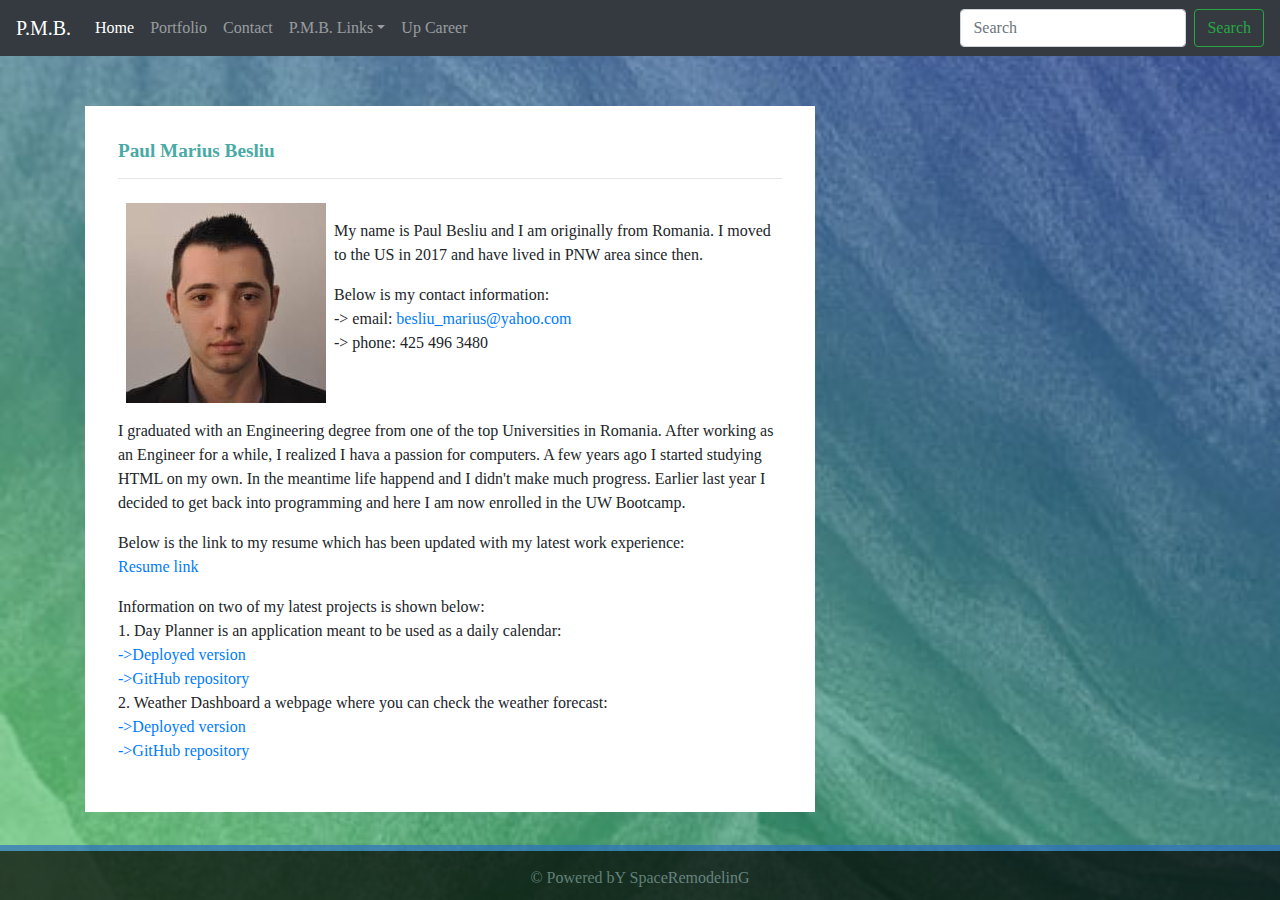
<file: index.html>
<!--Wesite declaretion (information) to the browser about what document type to expect-->
<!DOCTYPE html>

<!--HTML tag + selected language-->
<html lang="en">

<!--Website metadata (data about data) -->

<head>

  <meta charset="UTF-8">
  <meta name="viewport" content="width=device-width, initial-scale=1.0">

  <!--Bootstrap link -->
  <link rel="stylesheet" href="https://stackpath.bootstrapcdn.com/bootstrap/4.4.1/css/bootstrap.min.css"
    integrity="sha384-Vkoo8x4CGsO3+Hhxv8T/Q5PaXtkKtu6ug5TOeNV6gBiFeWPGFN9MuhOf23Q9Ifjh" crossorigin="anonymous">

  <!--CSS link -->
  <link rel="stylesheet" type="text/css" href="style.css">

  <!--Website title "Responsive Portfolio" -->
  <title>Responsive Portfolio</title>

</head>

<!--Website structure -->

<body>

  <!--Logo P.M.B.-->
  <nav class="navbar navbar-expand-lg navbar-dark bg-dark">
    <a class="navbar-brand" href="index.html">P.M.B.<span class="sr-only">(current)</span></a>
    <button class="navbar-toggler" data-toggle="collapse" data-target="#navbarSupportedContent"
      aria-controls="navbarSupportedContent" aria-expanded="false" aria-label="Toggle navigation">
      <span class="navbar-toggler-icon"></span>
    </button>

    <!--Buttons list -->
    <div class="collapse navbar-collapse" id="navbarSupportedContent">
      <ul class="navbar-nav mr-auto">

        <!--Button 1 "Home" -->
        <li class="nav-item active">
          <a class="nav-link" href="index.html">Home</a>
        </li>

        <!--Button 2 "Portfolio" -->
        <li class="nav-item">
          <a class="nav-link" href="portfolio.html">Portfolio</a>
        </li>

        <!--Button 3 "Contact" -->
        <li class="nav-item">
          <a class="nav-link" href="contact.html">Contact</a>
        </li>

        <!--Button 4 "P.M.B. Links" ->Dropdown list<- -->
        <li class="nav-item dropdown">
          <a class="nav-link dropdown-toggle" href="#" id="navbarDropdown" role="button" data-toggle="dropdown"
            aria-haspopup="true" aria-expanded="false">P.M.B. Links</a>

          <div class="dropdown-menu" aria-labelledby="navbarDropdown">
            <a class="dropdown-item" href="https://www.linkedin.com/in/paul-marius-besliu/">Linkedin</a>
            <a class="dropdown-item" href="https://github.com/Paul-Marius">GitHub</a>
            <a class="dropdown-item" href="https://stackoverflow.com/users/14060461/paul?tab=profile">StackOverflow</a>
          </div>
        </li>

        <!--Button 5 Up "Career" -->
        <li class="nav-item">
          <a class="nav-link" href="https://sites.google.com/2u.com/careerservices-webdev/home?authuser=0">Up Career</a>
        </li>
      </ul>

      <!--Button 6 ->Search Bar + Button<- -->
      <form class="form-inline my-2 my-lg-0">
        <input class="form-control mr-sm-2" type="search" placeholder="Search" aria-label="Search">
        <button class="btn btn-outline-success my-2 my-sm-0" type="submit">Search</button>
      </form>
    </div>
  </nav>

  <div class="container">

    <main class="row">
      <div class="col-md-8">
        <article class="block">

          <!--h1 tag (heading) for "Paul Marius Besliu" -->
          <h1 class="block-header">Paul Marius Besliu</h1>
          <hr />

          <!-- <p> tag for shorth description -->
          <div class="description">

            <img class="float-left img-fluid p-2" src="Images/paulbesliu.jpg" alt="paulbesliu">
            <br>
            <p> My name is Paul Besliu and I am originally from Romania. I moved to the US in 2017 and have lived in PNW
              area since then.
            </p>

            <p>Below is my contact information:
              <br>
              -> email:<a href="besliu_marius@yahoo.com"> besliu_marius@yahoo.com
              </a>
              <br>
              -> phone: 425 496 3480
            </p>
            <br>
            <br>
            <p> I graduated with an Engineering degree from one of the top Universities in Romania.
              After working as an Engineer for a while, I realized I hava a passion for computers.
              A few years ago I started studying HTML on my own. In the meantime life happend and I didn't make much
              progress.
              Earlier last year I decided to get back into programming and here I am now enrolled in the UW Bootcamp.
            </p>

            <p>Below is the link to my resume which has been updated with my latest work experience:
              <br>
              <a
                href="https://docs.google.com/document/d/1CXNA61QqUylP5GgGR7dl5ggguctql6MTohuY_6Ntv5c/edit?usp=sharing">Resume
                link</a>
            </p>

            <p>Information on two of my latest projects is shown below:
              <br>
              1. Day Planner is an application meant to be used as a daily calendar:
              <br>
              <a href="https://paul-marius.github.io/HW5-DayPlanner.github.io/">->Deployed version</a>
              <br>
              <a href="https://github.com/Paul-Marius/HW5-DayPlanner.github.io">->GitHub repository</a>
              <br>
              2. Weather Dashboard a webpage where you can check the weather forecast:
              <br>
              <a href="https://paul-marius.github.io/HW6-WeatherDashboard.github.io/">->Deployed version</a>
              <br>
              <a href="https://github.com/Paul-Marius/HW6-WeatherDashboard.github.io">->GitHub repository</a>
            </p>

            <p> </p>
          </div>

        </article>
      </div>
    </main>
  </div>

  <!--Footer tag -->
  <footer class="footer">
    <div class="footerline"></div>

    <p class="text-muted footertext text-center">

      &copy; Powered bY SpaceRemodelinG
    </p>
  </footer>

  <!--Bootstrap Javascript links -->
  <script src="https://code.jquery.com/jquery-3.4.1.slim.min.js"
    integrity="sha384-J6qa4849blE2+poT4WnyKhv5vZF5SrPo0iEjwBvKU7imGFAV0wwj1yYfoRSJoZ+n"
    crossorigin="anonymous"></script>
  <script src="https://cdn.jsdelivr.net/npm/popper.js@1.16.0/dist/umd/popper.min.js"
    integrity="sha384-Q6E9RHvbIyZFJoft+2mJbHaEWldlvI9IOYy5n3zV9zzTtmI3UksdQRVvoxMfooAo"
    crossorigin="anonymous"></script>
  <script src="https://stackpath.bootstrapcdn.com/bootstrap/4.4.1/js/bootstrap.min.js"
    integrity="sha384-wfSDF2E50Y2D1uUdj0O3uMBJnjuUD4Ih7YwaYd1iqfktj0Uod8GCExl3Og8ifwB6"
    crossorigin="anonymous"></script>

</body>

</html>
</file>
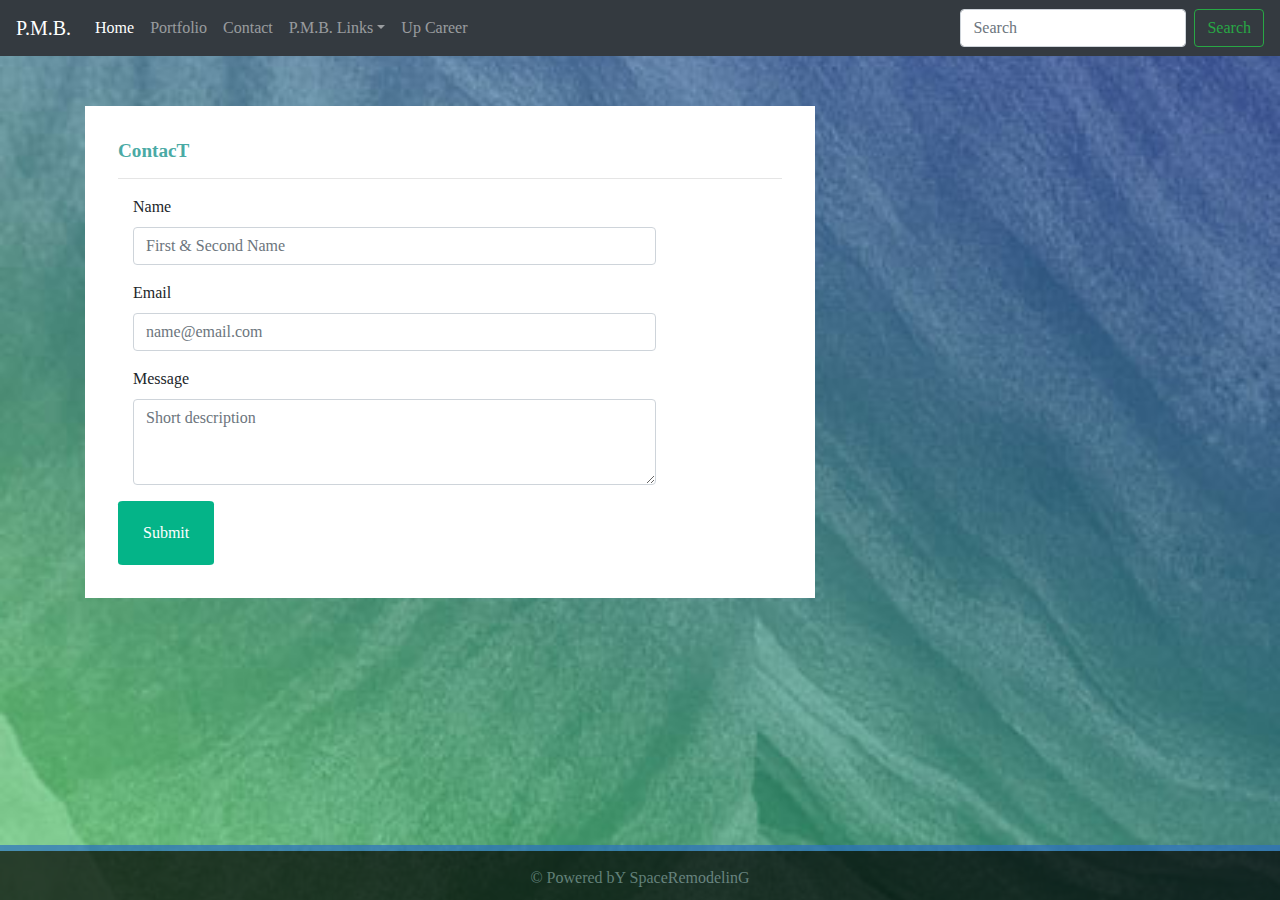
<file: contact.html>
<!--Wesite declaretion (information) to the browser about what document type to expect-->
<!DOCTYPE html>

<!--HTML tag + selected language-->
<html lang="en">

<!--Website metadata (data about data) -->

<head>

    <meta charset="UTF-8">
    <meta name="viewport" content="width=device-width, initial-scale=1.0">

    <!--Bootstrap link -->
    <link rel="stylesheet" href="https://stackpath.bootstrapcdn.com/bootstrap/4.4.1/css/bootstrap.min.css"
        integrity="sha384-Vkoo8x4CGsO3+Hhxv8T/Q5PaXtkKtu6ug5TOeNV6gBiFeWPGFN9MuhOf23Q9Ifjh" crossorigin="anonymous">

    <!--CSS link -->
    <link rel="stylesheet" type="text/css" href="style.css">

    <!--Website title "Responsive Portfolio" -->
    <title>Responsive Portfolio</title>

</head>

<!--Website structure -->

<body>

    <!--Logo P.M.B.-->
    <nav class="navbar navbar-expand-lg navbar-dark bg-dark">
        <a class="navbar-brand" href="index.html">P.M.B.<span class="sr-only">(current)</span></a>
        <button class="navbar-toggler" data-toggle="collapse" data-target="#navbarSupportedContent"
            aria-controls="navbarSupportedContent" aria-expanded="false" aria-label="Toggle navigation">
            <span class="navbar-toggler-icon"></span>
        </button>

        <!--Buttons list -->
        <div class="collapse navbar-collapse" id="navbarSupportedContent">
            <ul class="navbar-nav mr-auto">

                <!--Button 1 "Home" -->
                <li class="nav-item active">
                    <a class="nav-link" href="index.html">Home</a>
                </li>

                <!--Button 2 "Portfolio" -->
                <li class="nav-item">
                    <a class="nav-link" href="portfolio.html">Portfolio</a>
                </li>

                <!--Button 3 "Contact" -->
                <li class="nav-item">
                    <a class="nav-link" href="contact.html">Contact</a>
                </li>

                <!--Button 4 "P.M.B. Links" ->Dropdown list<- -->
                <li class="nav-item dropdown">
                    <a class="nav-link dropdown-toggle" href="#" id="navbarDropdown" role="button"
                        data-toggle="dropdown" aria-haspopup="true" aria-expanded="false">P.M.B. Links</a>

                    <div class="dropdown-menu" aria-labelledby="navbarDropdown">
                        <a class="dropdown-item" href="https://www.linkedin.com/in/paul-marius-besliu/">Linkedin</a>
                        <a class="dropdown-item" href="https://github.com/Paul-Marius">GitHub</a>
                        <a class="dropdown-item"
                            href="https://stackoverflow.com/users/14060461/paul?tab=profile">StackOverflow</a>
                    </div>
                </li>

                <!--Button 5 Up "Career" -->
                <li class="nav-item">
                    <a class="nav-link" href="https://sites.google.com/2u.com/careerservices-webdev/home?authuser=0">Up
                        Career</a>
                </li>
            </ul>

            <!--Button 6 ->Search Bar + Button<- -->
            <form class="form-inline my-2 my-lg-0">
                <input class="form-control mr-sm-2" type="search" placeholder="Search" aria-label="Search">
                <button class="btn btn-outline-success my-2 my-sm-0" type="submit">Search</button>
            </form>
        </div>
    </nav>

    <main class="container">
        <section class="row">
            <div class="col-md-8">
                <form class="block form-horizontal" action="mailto:">

                    <!--h1 tag (heading) for "ContacT" -->
                    <h1 class="block-header">ContacT </h1>
                    <hr />

                    <!--"Name" box -->
                    <div class="form-group">
                        <label for="name" class="col-sm-2 control-label">Name</label>
                        <div class="col-sm-10">
                            <input type="text" class="form-control" id="name" placeholder="First & Second Name"
                                required>
                        </div>
                    </div>

                    <!--"Email" box-->
                    <div class="form-group">
                        <label for="email" class="col-sm-2 control-label">Email</label>
                        <div class="col-sm-10">
                            <input type="email" class="form-control" id="email" placeholder="name@email.com" required>
                        </div>
                    </div>

                    <!--"Message" box -->
                    <div class="form-group">
                        <label class="col-sm-2 control-label" for="msg">Message</label>
                        <div class="col-sm-10">
                            <textarea id="msg" class="form-control" rows="3" placeholder="Short description"
                                required></textarea>
                        </div>
                    </div>

                    <!--Button "Submit" -->
                    <button class="submit">Submit</button>
                </form>
            </div>
        </section>
    </main>

    <!--Footer tag -->
    <footer class="footer">
        <div class="footerline"></div>

        <p class="text-muted footertext text-center">

            &copy; Powered bY SpaceRemodelinG
        </p>
    </footer>

    <!--Bootstrap Javascript links -->
    <script src="https://code.jquery.com/jquery-3.4.1.slim.min.js"
        integrity="sha384-J6qa4849blE2+poT4WnyKhv5vZF5SrPo0iEjwBvKU7imGFAV0wwj1yYfoRSJoZ+n"
        crossorigin="anonymous"></script>
    <script src="https://cdn.jsdelivr.net/npm/popper.js@1.16.0/dist/umd/popper.min.js"
        integrity="sha384-Q6E9RHvbIyZFJoft+2mJbHaEWldlvI9IOYy5n3zV9zzTtmI3UksdQRVvoxMfooAo"
        crossorigin="anonymous"></script>
    <script src="https://stackpath.bootstrapcdn.com/bootstrap/4.4.1/js/bootstrap.min.js"
        integrity="sha384-wfSDF2E50Y2D1uUdj0O3uMBJnjuUD4Ih7YwaYd1iqfktj0Uod8GCExl3Og8ifwB6"
        crossorigin="anonymous"></script>

</body>

</html>
</file>
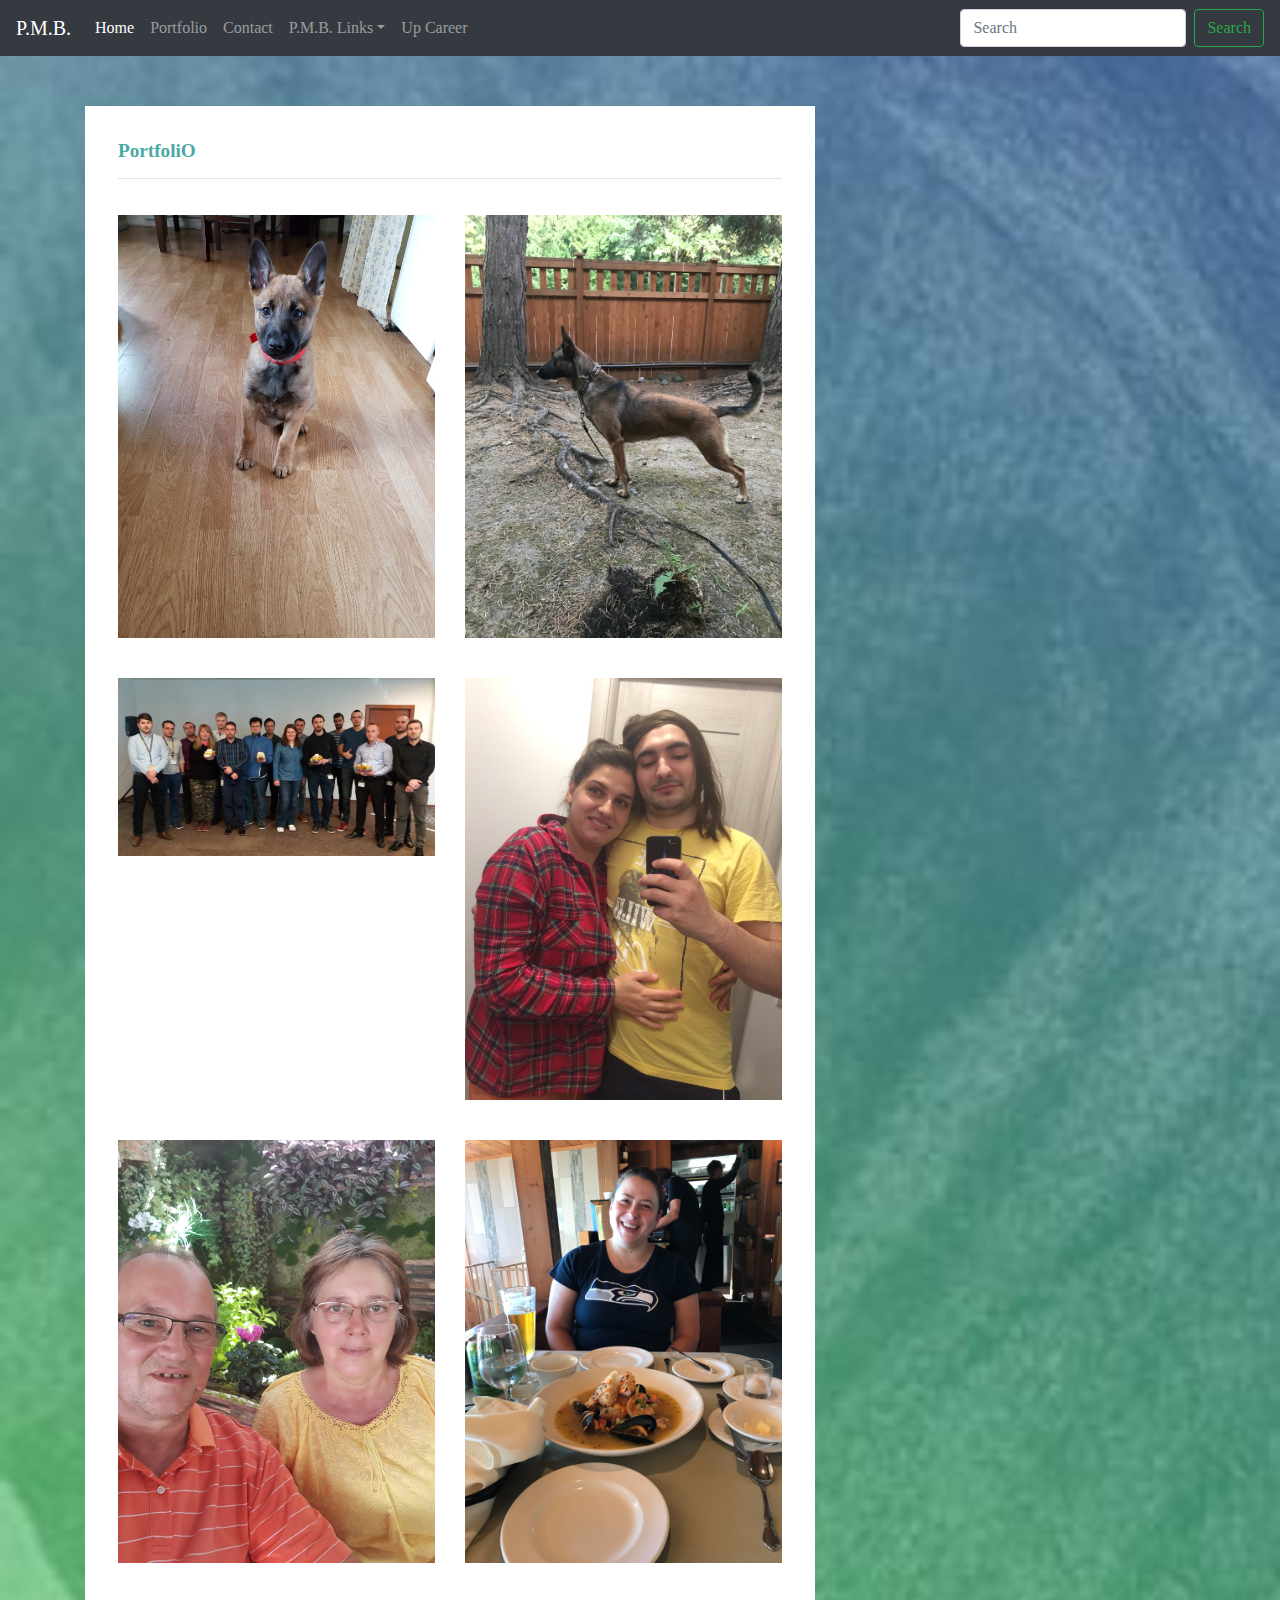
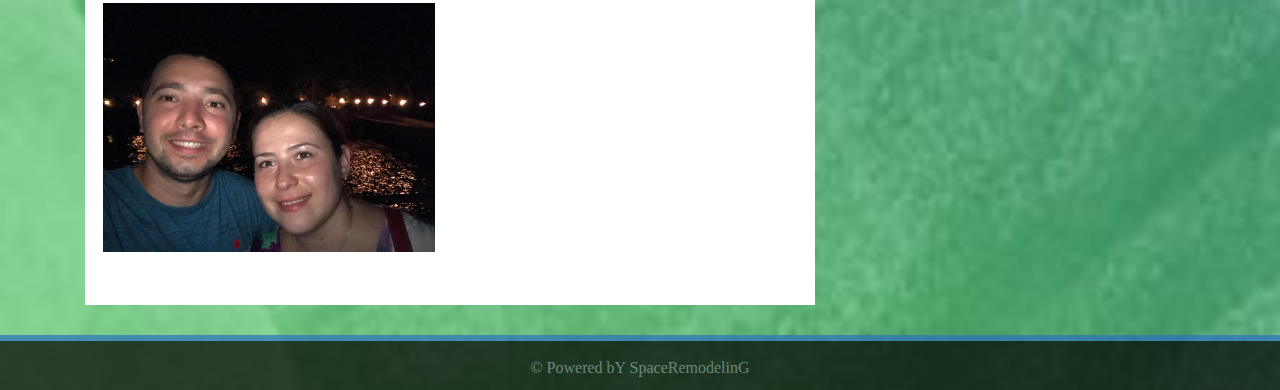
<file: portfolio.html>
<!--Wesite declaretion (information) to the browser about what document type to expect-->
<!DOCTYPE html>

<!--HTML tag + selected language-->
<html lang="en">

<!--Website metadata (data about data) -->

<head>

    <meta charset="UTF-8">
    <meta name="viewport" content="width=device-width, initial-scale=1.0">

    <!--Bootstrap link -->
    <link rel="stylesheet" href="https://stackpath.bootstrapcdn.com/bootstrap/4.4.1/css/bootstrap.min.css"
        integrity="sha384-Vkoo8x4CGsO3+Hhxv8T/Q5PaXtkKtu6ug5TOeNV6gBiFeWPGFN9MuhOf23Q9Ifjh" crossorigin="anonymous">

    <!--CSS link -->
    <link rel="stylesheet" type="text/css" href="style.css">

    <!--Website title "Responsive Portfolio" -->
    <title>Responsive Portfolio</title>

</head>

<!--Website structure -->

<body>
    <!--Logo P.M.B.-->
    <nav class="navbar navbar-expand-lg navbar-dark bg-dark">
        <a class="navbar-brand" href="index.html">P.M.B.<span class="sr-only">(current)</span></a>
        <button class="navbar-toggler" data-toggle="collapse" data-target="#navbarSupportedContent"
            aria-controls="navbarSupportedContent" aria-expanded="false" aria-label="Toggle navigation">
            <span class="navbar-toggler-icon"></span>
        </button>
        <!--Buttons list -->
        <div class="collapse navbar-collapse" id="navbarSupportedContent">
            <ul class="navbar-nav mr-auto">
                <!--Button 1 "Home" -->
                <li class="nav-item active">
                    <a class="nav-link" href="index.html">Home</a>
                </li>
                <!--Button 2 "Portfolio" -->
                <li class="nav-item">
                    <a class="nav-link" href="portfolio.html">Portfolio</a>
                </li>
                <!--Button 3 "Contact" -->
                <li class="nav-item">
                    <a class="nav-link" href="contact.html">Contact</a>
                </li>
                <!--Button 4 "P.M.B. Links" ->Dropdown list<- -->
                <li class="nav-item dropdown">
                    <a class="nav-link dropdown-toggle" href="#" id="navbarDropdown" role="button"
                        data-toggle="dropdown" aria-haspopup="true" aria-expanded="false">P.M.B. Links</a>

                    <div class="dropdown-menu" aria-labelledby="navbarDropdown">
                        <a class="dropdown-item" href="https://www.linkedin.com/in/paul-marius-besliu/">Linkedin</a>
                        <a class="dropdown-item" href="https://github.com/Paul-Marius">GitHub</a>
                        <a class="dropdown-item"
                            href="https://stackoverflow.com/users/14060461/paul?tab=profile">StackOverflow</a>
                    </div>
                </li>
                <!--Button 5 Up "Career" -->
                <li class="nav-item">
                    <a class="nav-link" href="https://sites.google.com/2u.com/careerservices-webdev/home?authuser=0">Up
                        Career</a>
                </li>
            </ul>
            <!--Button 6 ->Search Bar + Button<- -->
            <form class="form-inline my-2 my-lg-0">
                <input class="form-control mr-sm-2" type="search" placeholder="Search" aria-label="Search">
                <button class="btn btn-outline-success my-2 my-sm-0" type="submit">Search</button>
            </form>
        </div>
    </nav>

    <div class="container">

        <main class="row">
            <div class="col-md-8">

                <!--Images -->
                <article class="block">
                    <h1 class="block-header">PortfoliO</h1>
                    <hr />
                    <div class="row">

                        <!--Images 1-->
                        <div class=" col-lg-6">

                            <a href="Images/dog1.JPG" target="_self"> <img class="img-fluid p-image"
                                    src="Images/dog1.JPG" alt="dog1"> </a>
                        </div>

                        <!--Images 2-->
                        <div class="col-sm-6 col-md-12 col-lg-6">

                            <a href="Images/dog2.jpg" target="_self"> <img class="img-fluid p-image"
                                    src="Images/dog2.jpg" alt="dog2"></a>
                        </div>
                    </div>
                    <div class="row">

                        <!--Images 3-->
                        <div class="col-sm-6 col-md-12 col-lg-6">

                            <a href="Images/renault.JPG" target="_self"> <img class="img-fluid p-image"
                                    src="Images/renault.JPG" alt="renault"></a>
                        </div>

                        <!--Images 4-->
                        <div class="col-sm-6 col-md-12 col-lg-6">

                            <a href="Images/friends.JPG" target="_self"> <img class="img-fluid p-image"
                                    src="Images/friends.JPG" alt="friends"></a>
                        </div>

                        <!--Images 5-->
                        <div class="col-sm-6 col-md-12 col-lg-6">

                            <a href="Images/family.JPG" target="_self"> <img class="img-fluid p-image"
                                    src="Images/family.JPG" alt="family"></a>
                        </div>

                        <!--Images 6-->
                        <div class="col-sm-6 col-md-12 col-lg-6">

                            <a href="Images/wife.jpg" target="_self"> <img class="img-fluid p-image"
                                    src="Images/wife.jpg" alt="wife"></a>
                        </div>

                        <!--Images 7-->
                        <div class="row">
                            <div class="col-sm-6 col-md-12 col-lg-6">

                                <a href="Images/me.jpg" target="_self"> <img class="img-fluid p-image"
                                        src="Images/me.jpg" alt="me"></a>
                            </div>
                        </div>
                </article>
            </div>
        </main>
    </div>

    <!--Footer tag -->
    <footer class="footer">
        <div class="footerline"></div>

        <p class="text-muted footertext text-center">

            &copy; Powered bY SpaceRemodelinG
        </p>
    </footer>

    <!--Bootstrap Javascript links -->
    <script src="https://code.jquery.com/jquery-3.4.1.slim.min.js"
        integrity="sha384-J6qa4849blE2+poT4WnyKhv5vZF5SrPo0iEjwBvKU7imGFAV0wwj1yYfoRSJoZ+n"
        crossorigin="anonymous"></script>
    <script src="https://cdn.jsdelivr.net/npm/popper.js@1.16.0/dist/umd/popper.min.js"
        integrity="sha384-Q6E9RHvbIyZFJoft+2mJbHaEWldlvI9IOYy5n3zV9zzTtmI3UksdQRVvoxMfooAo"
        crossorigin="anonymous"></script>
    <script src="https://stackpath.bootstrapcdn.com/bootstrap/4.4.1/js/bootstrap.min.js"
        integrity="sha384-wfSDF2E50Y2D1uUdj0O3uMBJnjuUD4Ih7YwaYd1iqfktj0Uod8GCExl3Og8ifwB6"
        crossorigin="anonymous"></script>

</body>

</html>
</file>
<file: style.css>
body {
    background-image: url(Images/world_background.jpg);
    background-size: cover;
    font-family: Georgia, Times, "Times New Roman", sans-serif;
  }
  
html {
    min-height: 100%;
    position: relative;
  }
  
main {
    margin: 50px 0;
  }
  
.block {
    background-color: #fff;
    padding: 33px;
    margin-bottom: 35px;
  }
  
.block-header {
    font-size: larger;
    color: #4aaaa5;
    font-family: Georgia, Times, "Times New Roman", serif;
    font-weight: bold;
  }
  
#logo {
    font-family: Georgia, Times, "Times New Roman", sans-serif;
    font-size: 20px;
    font-weight: bold;
    color: #fff;
    background: #4aaaa5;
  }
  
.navbar-default .navbar-nav > li > a:hover {
    color: #4aaaa5;
  }
  
  .navbar {
    border: 2px;
    background: white;
  }
  
  
.navbar-header {
    background-color: #4aaaa4;
  }
  
.connect-header {
    font-size: 25px;
  }
  
.connect-photo {
    width: 55px;
    height: 55px;
  }
  
#images {
    padding-top: 15px;
    text-align: center;
  }

 
.footer {
    position: absolute;
    bottom: 0;
    width: 100%;
    height: 55px; 
    background-color: rgb(0, 0, 0);
    opacity: 0.7; 
  }
  
.footertext {
    margin-top: 15px;
    color: #ffffff;
  }
  
.footerline {
    height: 6px;
    padding-top: 3px;
    background-color: #388ef0;
    opacity: .8;
  }
 
.about-logo-header {
    margin-bottom: 33px;
    font-family: Georgia, Times, "Times New Roman", sans-serif;
    font-size: 32px;
    font-weight: bold;
    color: #4bbbb5;
  }
  
#image {
    float: left;
    width: 220px;
    margin: 0 30px 8px 0;
  }

.p-image {
    margin: 20px auto;
    width: 100%;
    height: auto;
  }

  
.submit {
    padding: 20px 25px;
    font-size: 16px;
    font-weight: lighter;
    color: #fff;
    background-color: #04b488;
    border: 5px;
    border-radius: 5%;
  }
  
.submit:hover{
    opacity: .5;
  }

.description {
    
text-align: start; 
 }
</file>
